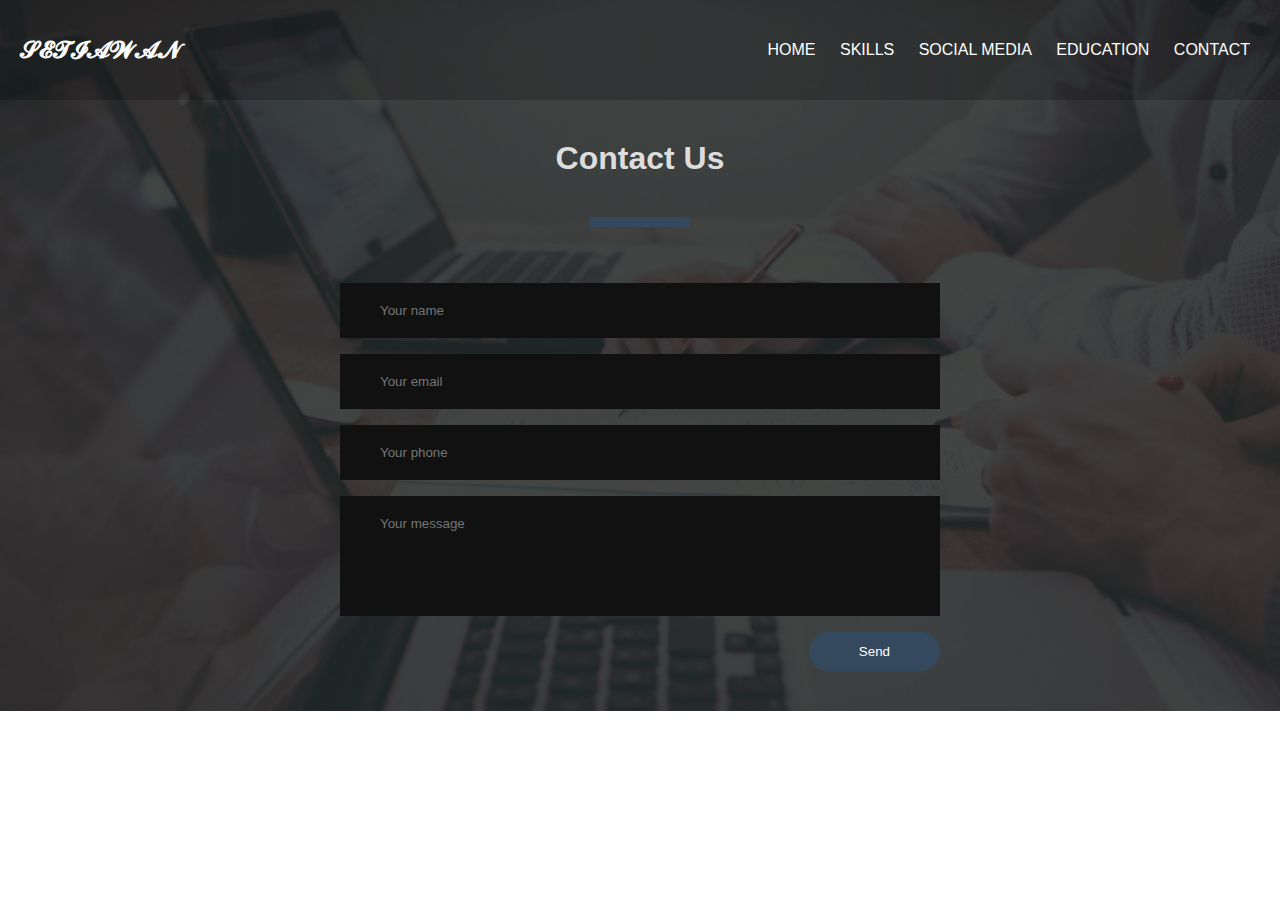
<file: contac/index.html>
<!DOCTYPE html>
<html lang="en" dir="ltr">
  <head>
    <meta charset="utf-8">
    <title></title>
    <link rel="stylesheet" href="style.css">
    <meta name="viewport" content="width=device-width, initial-scale=1">
    <link rel="stylesheet" href="https://use.fontawesome.com/releases/v5.6.1/css/all.css">
    <link rel="stylesheet" href="https://stackpath.bootstrapcdn.com/font-awesome/4.7.0/css/font-awesome.min.css">
  </head>
  <body>
 <div class="bgimage">
  <div class="header">
    <h2 class="logo">𝓢𝓔𝓣𝓘𝓐𝓦𝓐𝓝</h2>
    <input type="checkbox" id="chk">
    <label for="chk" class="show-menu-btn">
      <i class="fas fa-ellipsis-h"></i>
    </label>

    <ul class="menu">
        <a href="#">Home</a>
        <a href="#">Skills</a>
        <a href="#">Social Media</a>
        <a href="#">Education</a>
        <a href="#">Contact</a>
      <label for="chk" class="hide-menu-btn">
        <i class="fas fa-times"></i>
      </label>
    </ul>
  </div>
  <div class="contact-section">

    <h1>Contact Us</h1>
    <div class="border"></div>
    <form class="contact-form" action="index.html" method="post">
      <input type="text" class="contact-form-text" placeholder="Your name">
      <input type="email" class="contact-form-text" placeholder="Your email">
      <input type="text" class="contact-form-text" placeholder="Your phone">
      <textarea class="contact-form-text" placeholder="Your message"></textarea>
      <input type="submit" class="contact-form-btn" value="Send">
    </form>
  </div>
  
</div>
  </body>
</html>
</file>
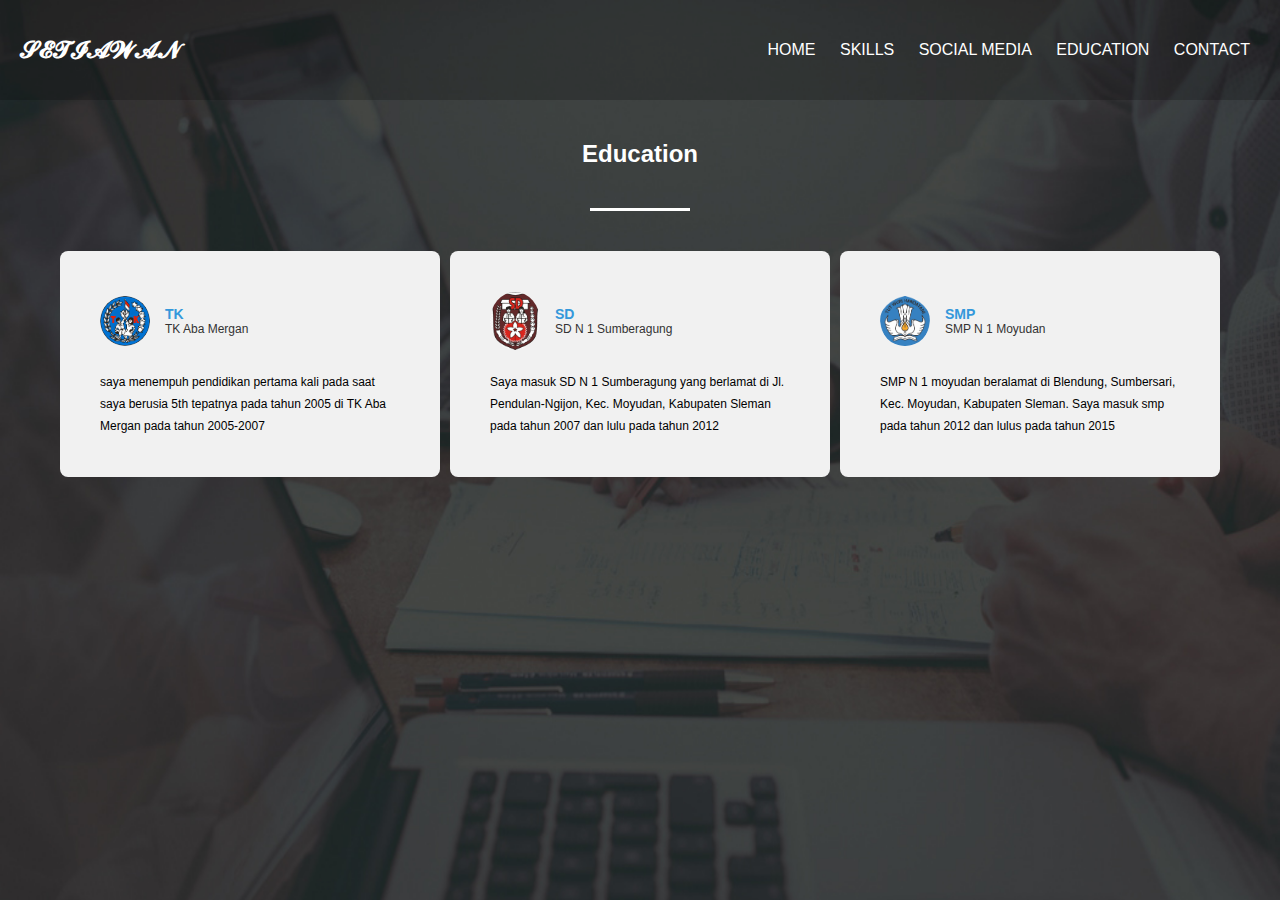
<file: education/index.html>
<!DOCTYPE html>
<html lang="en" dir="ltr">
  <head>
    <meta charset="utf-8">
    <title></title>
    <link rel="stylesheet" href="style.css">
    <meta name="viewport" content="width=device-width, initial-scale=1">
    <link rel="stylesheet" href="https://use.fontawesome.com/releases/v5.6.1/css/all.css">
    <link rel="stylesheet" href="https://cdnjs.cloudflare.com/ajax/libs/OwlCarousel2/2.3.4/assets/owl.carousel.min.css">
    <link rel="stylesheet" href="https://cdnjs.cloudflare.com/ajax/libs/OwlCarousel2/2.3.4/assets/owl.theme.default.min.css">
    <script src="https://cdnjs.cloudflare.com/ajax/libs/jquery/3.4.0/jquery.min.js"></script>
    <script src="https://cdnjs.cloudflare.com/ajax/libs/OwlCarousel2/2.3.4/owl.carousel.min.js"></script>
  </head>
  <body>
 <div class="bgimage">
  <div class="header">
    <h2 class="logo">𝓢𝓔𝓣𝓘𝓐𝓦𝓐𝓝</h2>
    <input type="checkbox" id="chk">
    <label for="chk" class="show-menu-btn">
      <i class="fas fa-ellipsis-h"></i>
    </label>

    <ul class="menu">
      <a href="#">Home</a>
      <a href="#">Skills</a>
      <a href="#">Social Media</a>
      <a href="#">Education</a>
      <a href="#">Contact</a>
      <label for="chk" class="hide-menu-btn">
        <i class="fas fa-times"></i>
      </label>
    </ul>
  </div>
  <div class="education-section">
      <div class="inner-width">
        <h1>Education</h1>
        <div class="border"></div>

        <div class="slides owl-carousel">

          <div class="education">
            <div class="test-info">
              <img class="test-pic" src="TK.png" alt="">
              <div class="test-name">
                <span>TK</span>
              TK Aba Mergan 
              </div>
            </div>
            
            <p>
              saya menempuh pendidikan pertama kali pada saat saya berusia 5th tepatnya pada tahun 2005 di TK Aba Mergan pada tahun 2005-2007 
            </p>
          </div>

          <div class="education">
            <div class="test-info">
              <img class="test-pic" src="SMP.PNG" alt="">
              <div class="test-name">
                <span>SD</span>
                SD N 1 Sumberagung 
              </div>
            </div>

            <p>
              Saya masuk SD N 1 Sumberagung yang berlamat di Jl. Pendulan-Ngijon, Kec. Moyudan, Kabupaten Sleman pada tahun 2007 dan lulu pada tahun 2012
            </p>
          </div>

          <div class="education">
            <div class="test-info">
              <img class="test-pic" src="SD.png" alt="">
              <div class="test-name">
                <span>SMP</span>
                SMP N 1 Moyudan 
              </div>
            </div>

            <p>
              SMP N 1 moyudan beralamat di Blendung, Sumbersari, Kec. Moyudan, Kabupaten Sleman. Saya masuk smp pada tahun 2012 dan lulus pada tahun 2015
            </p>
          </div>

          <div class="education">
            <div class="test-info">
              <img class="test-pic" src="SMk.png" alt="">
              <div class="test-name">
                <span>SMK</span>
                SMK 1 Sedayu
              </div>
            </div>

            <p>
              Tahun 20015 saya masuk ke smk 1 sedayu yang beralamat di Desa Argomulyo, Kec. Sedayu, Kemusuk Lor, Argomulyo, Bantul dan lulus tahun 2018
            </p>
          </div>

          <div class="education">
            <div class="test-info">
              <img class="test-pic" src="Kuliah.png" alt="">
              <div class="test-name">
                <span>LP3I</span>
                Lembaga Pendidikan dan Pengembangan Provesi Indonesia
              </div>
            </div>

            <p>
              Setelah luus dari smk saya melanjutkan pendidikan di Lp3i Yogyakarta  sampai sekarang dan Mengambil jurusan IT  
            </p>
          </div>
        </div>
      </div>
    </div>


<script type="text/javascript">
  $(".owl-carousel").owlCarousel({
    margin:10,
    responsiveClass:true,
    responsive:{
      0:{
        items:1
      },
      680:{
        items:2
      },
      960:{
        items:3
      }
    }
  });
</script>
</div>
  </body>
</html>
</file>
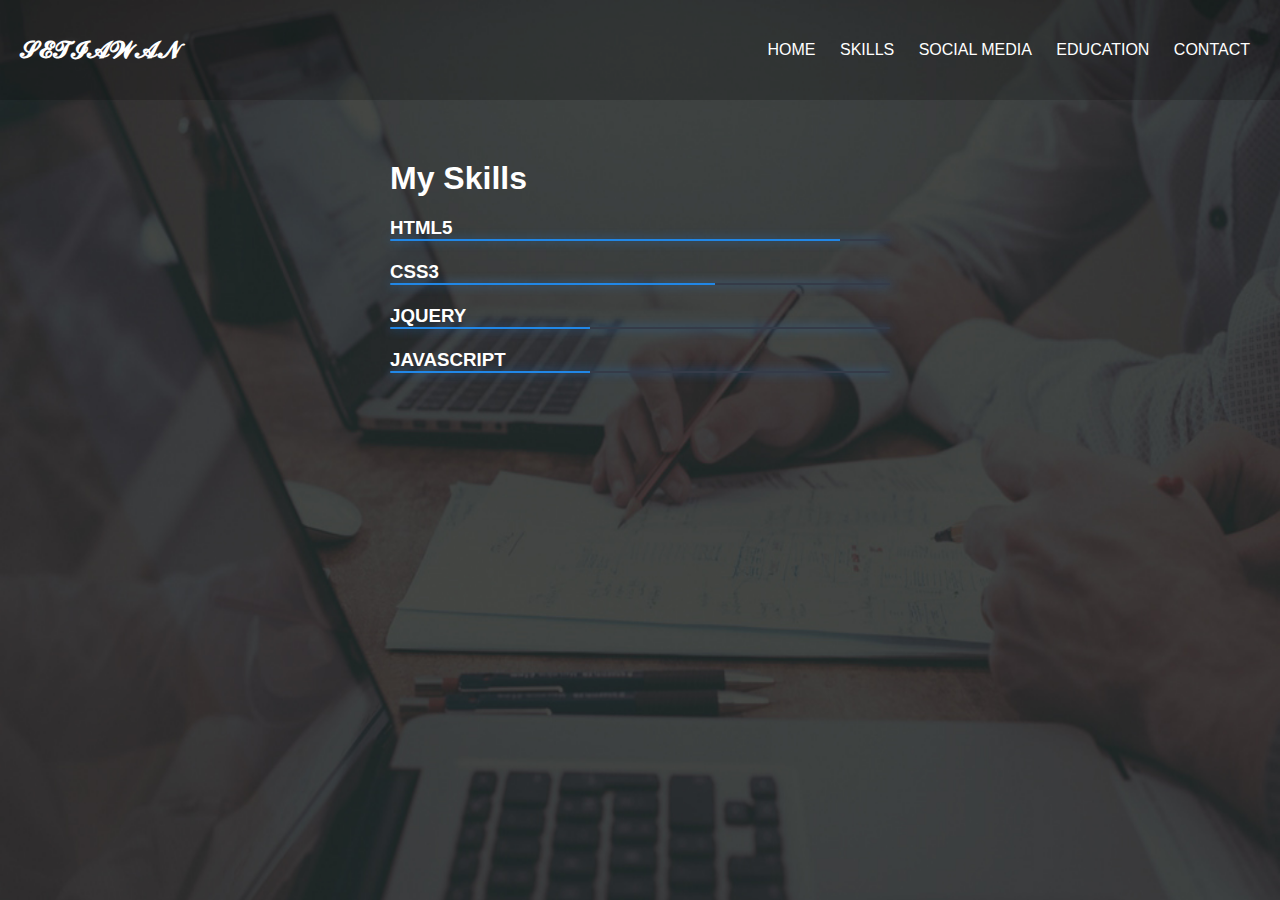
<file: skills/index.html>
<!DOCTYPE html>
<html lang="en" dir="ltr">
  <head>
    <meta charset="utf-8">
    <title></title>
    <link rel="stylesheet" href="style.css">
    <meta name="viewport" content="width=device-width, initial-scale=1">
    <link rel="stylesheet" href="https://use.fontawesome.com/releases/v5.6.1/css/all.css">
    <link rel="stylesheet" href="https://stackpath.bootstrapcdn.com/font-awesome/4.7.0/css/font-awesome.min.css">
  </head>
  <body>
 <div class="bgimage">
  <div class="header">
    <h2 class="logo">𝓢𝓔𝓣𝓘𝓐𝓦𝓐𝓝</h2>
    <input type="checkbox" id="chk">
    <label for="chk" class="show-menu-btn">
      <i class="fas fa-ellipsis-h"></i>
    </label>

    <ul class="menu">
      <a href="#">Home</a>
      <a href="#">Skills</a>
      <a href="#">Social Media</a>
      <a href="#">Education</a>
      <a href="#">Contact</a>
      <label for="chk" class="hide-menu-btn">
        <i class="fas fa-times"></i>
      </label>
    </ul>
  </div>
  <div class="skils">
      <h1>My Skills</h1>
      <li>
          <h3>HTML5</h3><span class="bar"><span class="html"></span></span>
      </li>

      <li>
          <h3>CSS3</h3><span class="bar"><span class="css"></span></span>
      </li>

      <li>
          <h3>JQUERY</h3><span class="bar"><span class="Jquery"></span></span>
      </li>

      <li>
          <h3>JAVASCRIPT</h3><span class="bar"><span class="javascript"></span></span>
      </li>
    </div>
</div>
  </body>
</html>
</file>
<file: contac/style.css>
*{
  margin: 0;
  padding: 0;
  font-family: "montserrat",sans-serif;
}

.bgimage{
	background-image: url('tt.jpg');
	background-size: 100% 110%;
	width: 100%;
}
.header{
  height: 100px;
  background:rgba(0,0,0,0.2);
  padding: 0 20px;
  color: #fff;
}
.logo{
  line-height: 100px;
  float: left;
  text-transform: uppercase;
}

.menu{
  float: right;
  line-height: 100px;
}
.menu a{
  color: #fff;
  text-transform: uppercase;
  text-decoration: none;
  padding: 0 10px;
  transition: 0.4s;
}
.show-menu-btn,.hide-menu-btn{
  transition: 0.4s;
  font-size: 30px;
  cursor: pointer;
  display: none;
}
.show-menu-btn{
  float: right;
}
.show-menu-btn i{
  line-height: 100px;
}
.menu a:hover,
.show-menu-btn:hover,
.hide-menu-btn:hover{
  color: #3498db;
 
}

#chk{
  position: absolute;
  visibility: hidden;
  z-index: -1111;
}


@media screen and (max-width:800px) {
  .show-menu-btn,.hide-menu-btn{
    display: block;
  }
  .menu{
    position: fixed;
    width: 100%;
    height: 100vh;
    background: #333;
    right: -100%;
    top: 0;
    text-align: center;
    padding: 80px 0;
    line-height: normal;
    transition: 0.7s;
  }
  .menu a{
    display: block;
    padding: 20px;
  }
  .hide-menu-btn{
    position: absolute;
    top: 40px;
    right: 40px;
  }
  #chk:checked ~ .menu{
    right: 0;
  }
}
.contact-section{
  background: transparent no-repeat center;
  background-size: 100% 110%;
  padding: 40px 0;
}
.contact-section h1{
  text-align: center;
  color: #ddd;
}
.border{
  width: 100px;
  height: 10px;
  background: #34495e;
  margin: 40px auto;
}

.contact-form{
  max-width: 600px;
  margin: auto;
  padding: 0 10px;
  overflow: hidden;
}

.contact-form-text{
  display: block;
  width: 100%;
  box-sizing: border-box;
  margin: 16px 0;
  border: 0;
  background: #111;
  padding: 20px 40px;
  outline: none;
  color: #ddd;
  transition: 0.5s;
}
.contact-form-text:focus{
  box-shadow: 0 0 10px 4px #34495e;
}
textarea.contact-form-text{
  resize: none;
  height: 120px;
}
.contact-form-btn{
  float: right;
  border: 0;
  background: #34495e;
  color: #fff;
  padding: 12px 50px;
  border-radius: 20px;
  cursor: pointer;
  transition: 0.5s;
}
.contact-form-btn:hover{
  background: #2980b9;
}
</file>
<file: education/style.css>
*{
  margin: 0;
  padding: 0;
  font-family: "montserrat",sans-serif;
  box-sizing: border-box;
}

.bgimage{
	background-image: url('tt.jpg');
	background-size: 100% 110%;
	width: 100%;
	height: 100vh;
}
.header{
  height: 100px;
  background:rgba(0,0,0,0.2);
  padding: 0 20px;
  color: #fff;
}
.logo{
  line-height: 100px;
  float: left;
  text-transform: uppercase;
}

.menu{
  float: right;
  line-height: 100px;
}
.menu a{
  color: #fff;
  text-transform: uppercase;
  text-decoration: none;
  padding: 0 10px;
  transition: 0.4s;
}
.show-menu-btn,.hide-menu-btn{
  transition: 0.4s;
  font-size: 30px;
  cursor: pointer;
  display: none;
}
.show-menu-btn{
  float: right;
}
.show-menu-btn i{
  line-height: 100px;
}
.menu a:hover,
.show-menu-btn:hover,
.hide-menu-btn:hover{
  color: #3498db;
 
}

#chk{
  position: absolute;
  visibility: hidden;
  z-index: -1111;
}


@media screen and (max-width:800px) {
  .show-menu-btn,.hide-menu-btn{
    display: block;
  }
  .menu{
    position: fixed;
    width: 100%;
    height: 100vh;
    background: #333;
    right: -100%;
    top: 0;
    text-align: center;
    padding: 80px 0;
    line-height: normal;
    transition: 0.7s;
  }
  .menu a{
    display: block;
    padding: 20px;
  }
  .hide-menu-btn{
    position: absolute;
    top: 40px;
    right: 40px;
  }
  #chk:checked ~ .menu{
    right: 0;
  }
}
.education-section{
  background: transparent;
  padding: 40px 0;
}

.inner-width{
  max-width: 1200px;
  margin: auto;
  padding: 0 20px;
}

.education-section h1{
  text-align: center;
  color:white;
  font-size: 24px;
}

.border{
  width: 100px;
  height: 3px;
  background: white;
  margin: 40px auto;
}

.education{
  background: #f1f1f1;
  padding: 40px;
  overflow: hidden;
  border-radius: 8px;
  cursor: pointer;
}

.test-info{
  display: flex;
  height: 60px;
  align-items: center;
}

.test-pic{
  width: 50px !important;
  border-radius: 50%;
  margin-right: 15px;
}

.test-name{
  font-size: 12px;
  color: #333;
}

.test-name span{
  display: block;
  font-size: 14px;
  font-weight: 700;
  color: #3498db;
}

.education p{
  font-size: 12px;
  line-height: 22px;
  margin-top: 20px;
}
</file>
<file: skills/style.css>
*{
  margin: 0;
  padding: 0;
  font-family: "montserrat",sans-serif;
}

.bgimage{
	background-image: url('tt.jpg');
	background-size: 100% 110%;
	width: 100%;
	height: 100vh;
}
.header{
  height: 100px;
  background:rgba(0,0,0,0.2);
  padding: 0 20px;
  color: #fff;
}
.logo{
  line-height: 100px;
  float: left;
  text-transform: uppercase;
}

.menu{
  float: right;
  line-height: 100px;
}
.menu a{
  color: #fff;
  text-transform: uppercase;
  text-decoration: none;
  padding: 0 10px;
  transition: 0.4s;
}
.show-menu-btn,.hide-menu-btn{
  transition: 0.4s;
  font-size: 30px;
  cursor: pointer;
  display: none;
}
.show-menu-btn{
  float: right;
}
.show-menu-btn i{
  line-height: 100px;
}
.menu a:hover,
.show-menu-btn:hover,
.hide-menu-btn:hover{
  color: #3498db;
 
}

#chk{
  position: absolute;
  visibility: hidden;
  z-index: -1111;
}


@media screen and (max-width:800px) {
  .show-menu-btn,.hide-menu-btn{
    display: block;
  }
  .menu{
    position: fixed;
    width: 100%;
    height: 100vh;
    background: #333;
    right: -100%;
    top: 0;
    text-align: center;
    padding: 80px 0;
    line-height: normal;
    transition: 0.7s;
  }
  .menu a{
    display: block;
    padding: 20px;
  }
  .hide-menu-btn{
    position: absolute;
    top: 40px;
    right: 40px;
  }
  #chk:checked ~ .menu{
    right: 0;
  }
}
*{
  font-family: sans-serif;
  list-style: none;
  padding: 0;
}
body{
  background: transparent;
}
.skils{
  width: 500px;
  margin: 60px auto;
  color: white;
}
.skils li{
  margin: 20px 0;
}
.bar{
  background: #353b48;
  display: block;
  height: 2px;
  border: 1px solid rgba(0,0,0,0,3);
  border-radius: 3px;
  overflow: hidden;
  box-shadow: 0 0 10px #2187e7b3;
}
.bar span{
  height: 2px;
  float: left;
  background: #2187e7;
}
.html{
  width: 90%;
  animation: html 2s;
}
.css{
  width: 65%;
  animation: css 2s;
}
.Jquery{
  width: 40%;
  animation: Jquery 2s;
}

.javascript{
  width: 40%;
  animation: javascript 2s;
}
@keyframes html {
  0%{
    width: 0%;
  }
  100%{
    width: 90%;
  }
}
@keyframes css {
  0%{
    width: 0%;
  }
  100%{
    width: 65%;
  }
}
@keyframes  Jquery {
  0%{
    width: 0%;
  }
  100%{
    width: 40%;
  }
}
@keyframes javascript {
  0%{
    width: 0%;
  }
  100%{
    width: 40%;
  }
}
</file>
